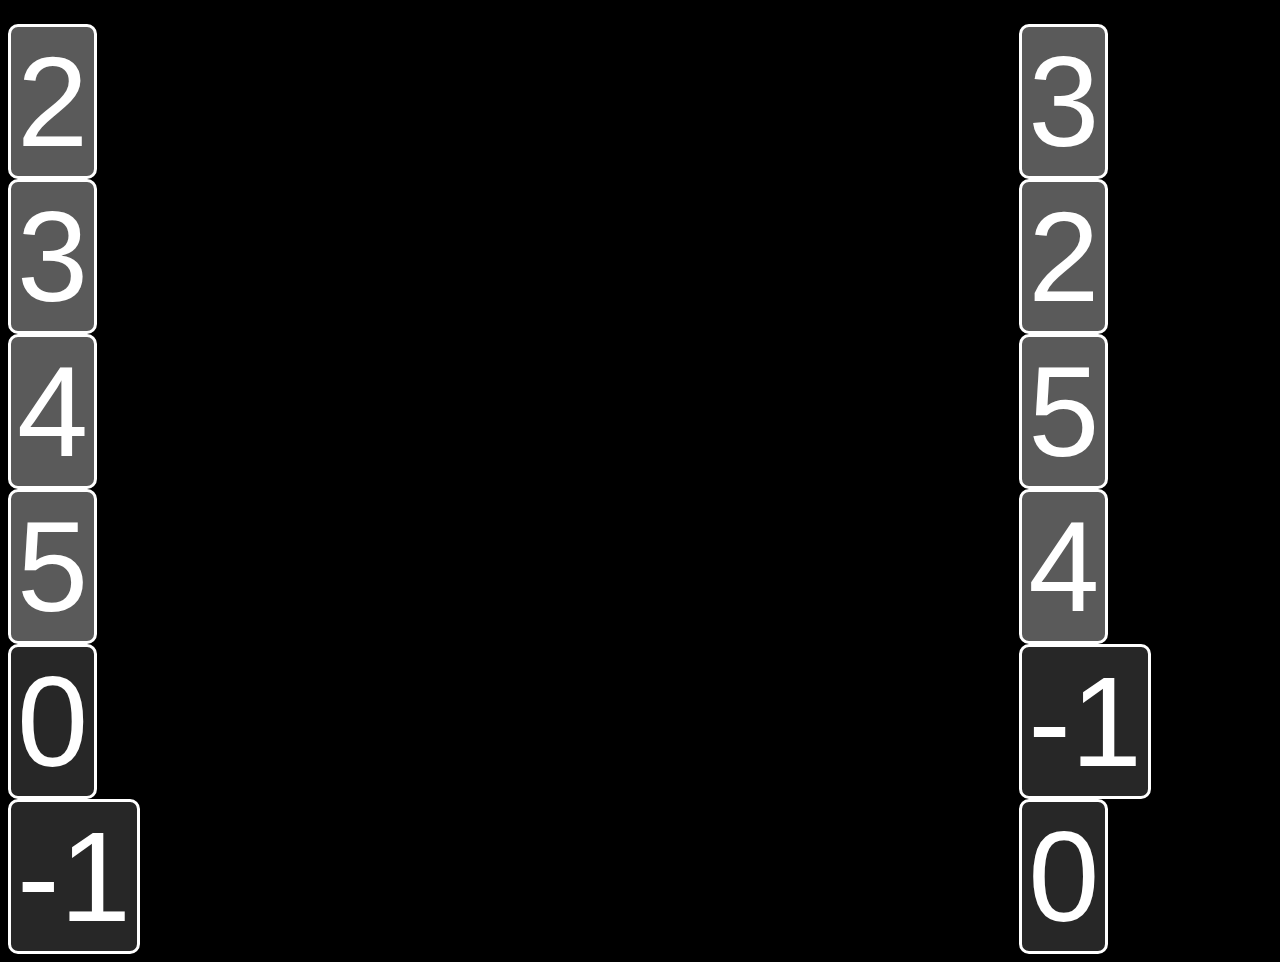
<file: index.html>
<!DOCTYPE html>
<html lang="en">
  <head>
    <meta charset="UTF-8" />
    <meta name="viewport" content="width=device-width, initial-scale=1.0" />
    <title>Document</title>
    <link
      href="https://cdn.jsdelivr.net/npm/bootstrap@5.2.3/dist/css/bootstrap.min.css"
      rel="stylesheet"
      integrity="sha384-rbsA2VBKQhggwzxH7pPCaAqO46MgnOM80zW1RWuH61DGLwZJEdK2Kadq2F9CUG65"
      crossorigin="anonymous"
    />
    <style type="text/css">
      body {
        background: rgb(0, 0, 0);
        background: linear-gradient(
          0deg,
          rgb(0, 0, 0) 15%,
          rgba(0, 0, 0, 1) 100%
        );
      }
      .container {
        color: white;
        font-family: Arial, sans-serif;
        display: flex;
      }

      .top-row-scores {
        display: flex;
        flex-direction: row;
        height: 30%;
      }

      .bottom-row-actions {
        display: flex;
        flex-direction: row;
        height: 70%;
      }

      .actions-left {
        display: flex;
        flex: 0 0 20%;
      }

      .actions-center {
        display: flex;
        flex: 0 0 60%;
        background-color: #000;
      }

      .actions-right {
        display: flex;
        flex: 0 0 20%;
      }

      .column-left {
        flex: 0 0 50%; /* La primera columna ocupa el 95% del ancho */
        display: flex;
        flex-direction: column;
        background-color: rgb(236, 250, 255);
        color: #000000;
        position: relative;
        border-right: 2px solid #000;
        border-top: 8px solid #000;
        border-bottom: 8px solid #000;
        border-radius: 0 0 50px 50px;
      }

      .column-center {
        flex: 0 0 20%;
        display: flex;
        flex-direction: column;
      }

      .column-left .score {
        display: flex;
        flex: 0 0 85%;
        font-size: 20rem;
        justify-content: center;
        align-items: center;
      }

      .column-left .buttons-score {
        display: flex;
        flex: 0 0 15%;
        width: 100%;
        border: 0.1px solid white;
      }

      .column-right {
        flex: 0 0 50%; /* La segunda columna ocupa el 5% del ancho */
        display: flex;
        background-color: none;
        justify-content: center;
        flex-direction: column;
        background-color: orange;
        border-top: 8px solid #000;
        border-left: 2px solid #000;
        border-bottom: 8px solid #000;
        border-radius: 0 0 50px 50px;
      }

      .column-right .score {
        display: flex;
        flex: 0 0 85%;
        font-size: 20rem;
        justify-content: center;
        align-items: center;
        position: relative;
      }

      .number-container {
        overflow: hidden; /* Oculta el número que está fuera del área visible */
        position: relative;
        font-family: monospace;
      }

      /* Número que se anima */
      .number {
        position: absolute;
        animation: spin 0.9s forwards;
      }

      .button-direction {
        width: 50%;
      }

      .line {
        display: flex;
        background-color: none;
        color: #333;
        font-family: Arial, sans-serif;
      }

      .row-small {
        flex: 0 0 5%; /* La primera fila ocupa el 5% de la altura */
        justify-content: center;
      }

      .row-large {
        flex: 1; /* La segunda fila ocupa el 95% restante de la altura */
      }

      .filt {
        backdrop-filter: blur(100%);
        background: rgba(255, 255, 255, 0.1) !important;
      }

      @keyframes gradientBackground {
        0% {
          background-position: 0% 50%;
        }
        50% {
          background-position: 100% 50%;
        }
        100% {
          background-position: 0% 50%;
        }
      }
      .separator {
        border-top: 1px solid #ddd;
      }

      /* Animación para simular que el número rueda hacia arriba */
      @keyframes spin {
        0% {
          transform: translateY(0); /* El número original está en su lugar */
        }
        50% {
          transform: translateY(-100%); /* El número se desliza hacia arriba */
        }
        50.1% {
          content: attr(data-number); /* Cambia el contenido al nuevo número */
          transform: translateY(100%); /* Coloca el nuevo número debajo */
        }
        100% {
          transform: translateY(
            0
          ); /* Desliza el nuevo número hacia la posición original */
        }
      }
      .actions-left button {
        font-size: 8rem;
        border-radius: 10px;
      }

      .actions-right button {
        font-size: 8rem;
        border-radius: 10px;
      }

      .buttons-up {
        border: 3px solid #fff;
        background-color: #5a5a5a;
        color: #fff;
      }

      .buttons-down {
        border: 3px solid #fff;
        background-color: #272727;
        color: #fff;
      }
    </style>
  </head>
  <body>
    <div class="container-fluid vh-100">
      <div class="top-row-scores">
        <div class="column-left">
          <div class="score number-container" onclick="changeNumber()">
            <div class="number" id="number" data-number="9">9</div>
          </div>
        </div>
        <div class="column-right">
          <div class="score number-container" onclick="changeNumber()">
            <div class="number" id="number2" data-number="9">9</div>
          </div>
        </div>
      </div>
      <div class="bottom-row-actions">
        <div class="actions-left">
          <div class="container-fluid">
            <div class="row justify-content-center align-items-start">
              <div class="col-6 d-flex p-0">
                <button class="btn  buttons-up w-100">2</button>
              </div>
              <div class="col-6 d-flex p-0">
                <button class="btn  buttons-up w-100">3</button>
              </div>
              <div class="col-6 d-flex p-0">
                <button class="btn  buttons-up w-100">4</button>
              </div>
              <div class="col-6 d-flex p-0">
                <button class="btn  buttons-up w-100">5</button>
              </div>
              <div class="col-6 d-flex p-0">
                <button class="btn  buttons-down w-100">0</button>
              </div>
              <div class="col-6 d-flex p-0">
                <button class="btn  buttons-down text-danger w-100">
                  -1
                </button>
              </div>
            </div>
          </div>
        </div>
        <div class="actions-center"></div>
        <div class="actions-right">
          <div class="container-fluid">
            <div class="row justify-content-center align-items-start">
              <div class="col-6 d-flex p-0">
                <button class="btn  buttons-up w-100">3</button>
              </div>
              <div class="col-6 d-flex p-0">
                <button class="btn  buttons-up w-100">2</button>
              </div>
              <div class="col-6 d-flex p-0">
                <button class="btn  buttons-up w-100">5</button>
              </div>
              <div class="col-6 d-flex p-0">
                <button class="btn  buttons-up w-100">4</button>
              </div>
              <div class="col-6 d-flex p-0">
                <button class="btn  buttons-down text-danger w-100">
                  -1
                </button>
              </div>
              <div class="col-6 d-flex p-0">
                <button class="btn  buttons-down w-100">0</button>
              </div>
            </div>
          </div>
        </div>
      </div>
    </div>

    <script
      src="https://cdn.jsdelivr.net/npm/bootstrap@5.2.3/dist/js/bootstrap.bundle.min.js"
      integrity="sha384-kenU1KFdBIe4zVF0s0G1M5b4hcpxyD9F7jL+jjXkk+Q2h455rYXK/7HAuoJl+0I4"
      crossorigin="anonymous"
    ></script>

    <script>
      function changeNumber() {
        const numberElement = document.getElementById("number")
        let currentNumber = parseInt(numberElement.textContent)
        console.log({ currentNumber })
        const nextNumber = currentNumber + 1
        console.log({ nextNumber })

        // Cambia el atributo data-number al nuevo valor
        numberElement.setAttribute("data-number", nextNumber)
        setTimeout(() => {
          numberElement.textContent = nextNumber
        }, 550)

        // Reinicia la animación removiendo y añadiendo la clase
        numberElement.style.animation = "none"
        numberElement.offsetHeight /* Fuerza el reflow para reiniciar la animación */
        numberElement.style.animation = ""
      }
    </script>
  </body>
</html>
</file>
